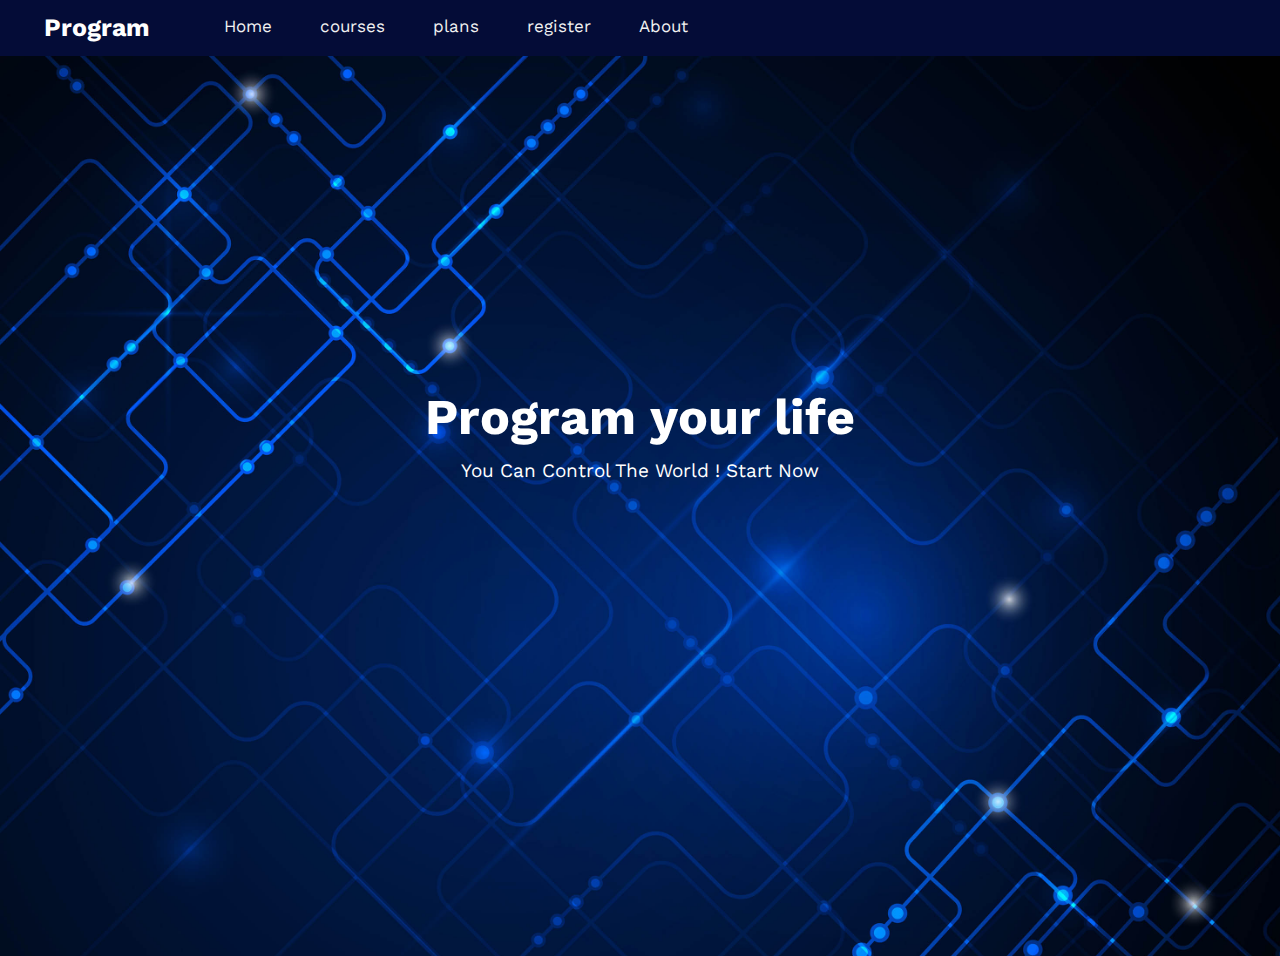
<file: index.html>
<!DOCTYPE html>
<html lang="en">
<head>
    <meta charset="UTF-8">
    <meta name="viewport" content="width=device-width, initial-scale=1.0">
    <title>Program</title>
    <!-- main template css file -->
    <link rel="stylesheet" href="css/main.css">
    <!-- render all elements normally -->
    <link rel="stylesheet" href="css/normalize.css">
    <!-- font awesome library -->
    <link rel="stylesheet" href="css/all.min.css">
    <!-- google fonts -->
    <link rel="preconnect" href="https://fonts.gstatic.com">
    <link href="https://fonts.googleapis.com/css2?family=Work+Sans:ital,wght@0,300;0,400;0,500;0,700;0,800;1,200;1,600&display=swap" rel="stylesheet">
</head>
<body>
    <!-- start header -->

    <div class="topnav" id="myTopnav">
      
  <a href="index.html" class="active">Program</a>
  <a href="index.html" >Home</a>
  <a href="courses.html" >courses</a>
  <a href="plans.html" >plans</a>
  <a href="register.html" >register</a>
  <a href="about.html" >About</a>

      <a href="javascript:void(0);" class="icon" onclick="myFunction()">
        <i class="fa fa-bars"></i>
      </a>
    </div>
    
    <div>
    </div>
    
    <div class="land">
      <div class="intro-text">
          <h1>Program your life</h1>
          <p>You Can Control The World ! Start Now </p>
      </div>
    </div>
      
    <script>
    function myFunction() {
      var x = document.getElementById("myTopnav");
      if (x.className === "topnav") {
        x.className += " responsive";
      } else {
        x.className = "topnav";
      }
    }
    </script>
    
   
  <!-- <div class="dropdown">
    <button class="dropbtn">Dropdown 
      <i class="fa fa-caret-down"></i>
    </button>
    <div class="dropdown-content">
      <a href="#">Link 1</a>
      <a href="#">Link 2</a>
      <a href="#">Link 3</a>
    </div>
  </div>  -->

  
<!-- 
    <header>
        <div class="container">
          <a href="#" class="logo">
            <img src="image/2-Man-holds-the-program-code.jpg" alt="Logo" />
          </a>
          <nav>
            <i class="fas fa-bars toggle-menu"></i>
            <ul>
                <li class="active"><a href="index.html">home</a></li>
                <li><a href="courses.html">courses</a></li>
                <li><a href="price.html">plans</a></li>
                <li><a href="regisrer.html">register</a></li>
                <li><a href="contact us.html">contact us</a></li>
                
            </ul>
           
            </div>
          </nav>
        </div>
      </header> -->
    
              
            
        
    <!-- end header -->
        <!-- start landing section  -->
       
        <!-- end landing section  -->

</body>
</html>
</file>
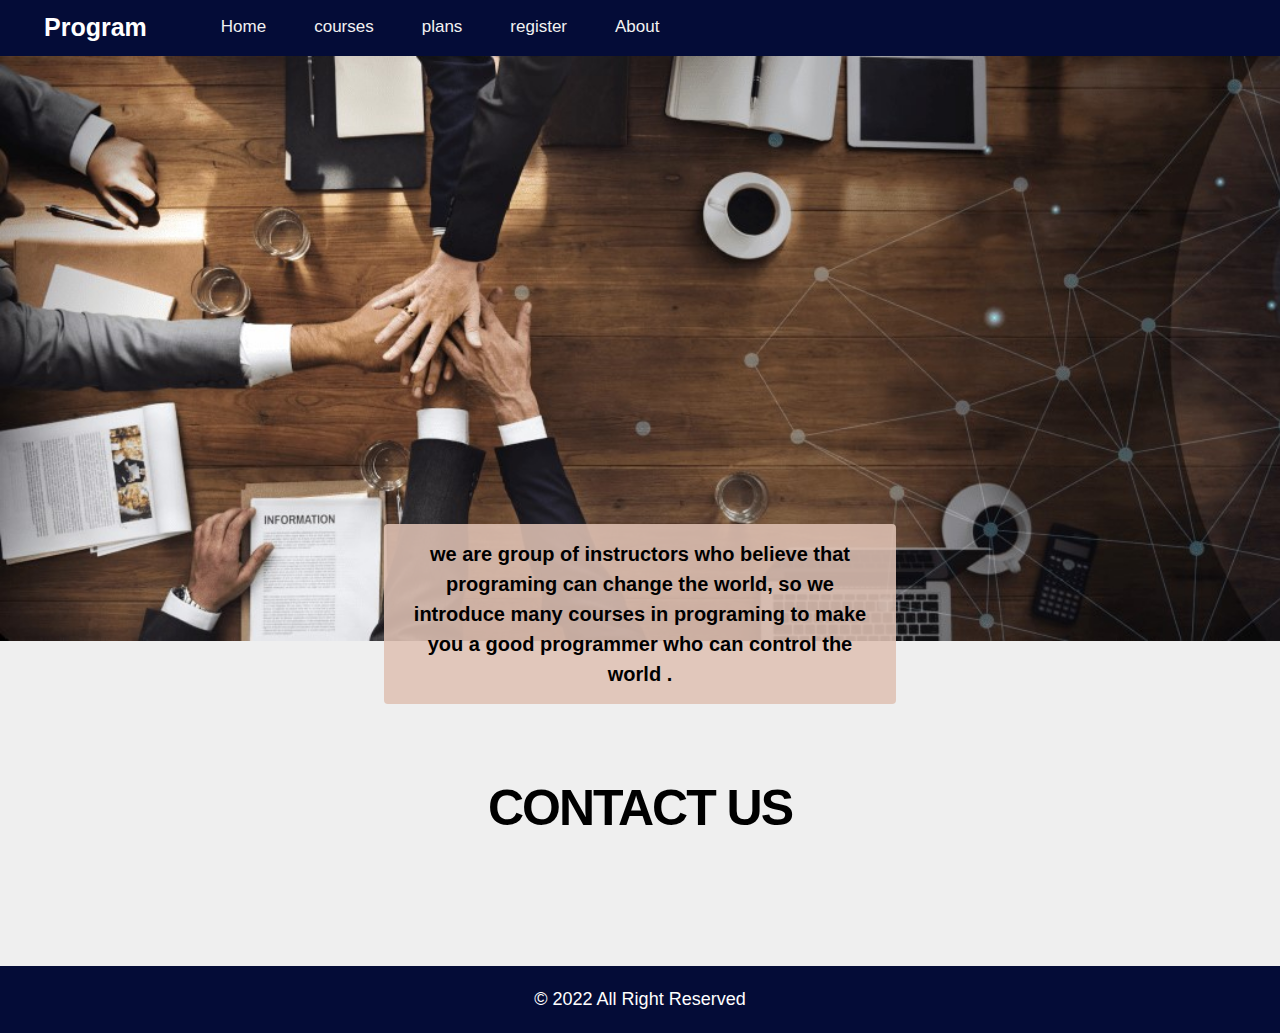
<file: about.html>
<!DOCTYPE html>
<html lang="en">
<head>
    <meta charset="UTF-8">
    <meta name="viewport" content="width=device-width, initial-scale=1.0">
    <title>Program</title>
    <!-- main template css file -->
    <link rel="stylesheet" href="css/main.css">
    <!-- render all elements normally -->
    <link rel="stylesheet" href="css/normalize.css">
    <!-- font awesome library -->
    <link rel="stylesheet" href="css/all.min.css">
    <!-- google fonts -->
    <link rel="stylesheet" href="https://cdnjs.cloudflare.com/ajax/libs/font-awesome/6.1.1/css/all.min.css" integrity="sha512-KfkfwYDsLkIlwQp6LFnl8zNdLGxu9YAA1QvwINks4PhcElQSvqcyVLLD9aMhXd13uQjoXtEKNosOWaZqXgel0g==" crossorigin="anonymous" referrerpolicy="no-referrer" />
    <!-- <link rel="preconnect" href="https://fonts.gstatic.com">
    <link href="https://fonts.googleapis.com/css2?family=Work+Sans:ital,wght@0,300;0,400;0,500;0,700;0,800;1,200;1,600&display=swap" rel="stylesheet"> -->
</head>
<body>
    <!-- start header -->
    <div class="topnav" id="myTopnav">
      
      
      <a href="index.html" class="active">Program</a>
      <a href="index.html">Home</a>
      <a href="courses.html">courses</a>
      <a href="plans.html">plans</a>
      <a href="register.html">register</a>
      <a href="about.html">About</a>
    
          <a href="javascript:void(0);" class="icon" onclick="myFunction()">
            <i class="fa fa-bars"></i>
          </a>
        </div>
        
        <div>
        </div>
       
        <script>
        function myFunction() {
          var x = document.getElementById("myTopnav");
          if (x.className === "topnav") {
            x.className += " responsive";
          } else {
            x.className = "topnav";
          }
        }
        </script>
        
    <!-- end header -->
<div class="cont">
  <div class="about">
    <div class="information">
      <p class="about-text">we are group of instructors who believe that programing can change the world,
        so we introduce many courses in programing to make you a good programmer who can control the world .  
      </p>
    </div>
   </div>

   <div class="contact">
     <p class="contact-text"> CONTACT US </p>
     <div class="icons">
      <a href="##" target="_blank"> <i class="fa-brands fa-facebook"></i></a>
      <a href="##" target="_blank"><i class="fa-brands fa-instagram"></i></a>
      <a href="##" target="_blank"><i class="fa-brands fa-twitter"></i></a>
      <a href="##" target="_blank"><i class="fa-brands fa-google"></i></a>
  </div>
   </div>
  

</div>
      
    
       <div class="footer">
        &COPY; 2022 All Right Reserved
    </div>
</body>
</html>
</file>
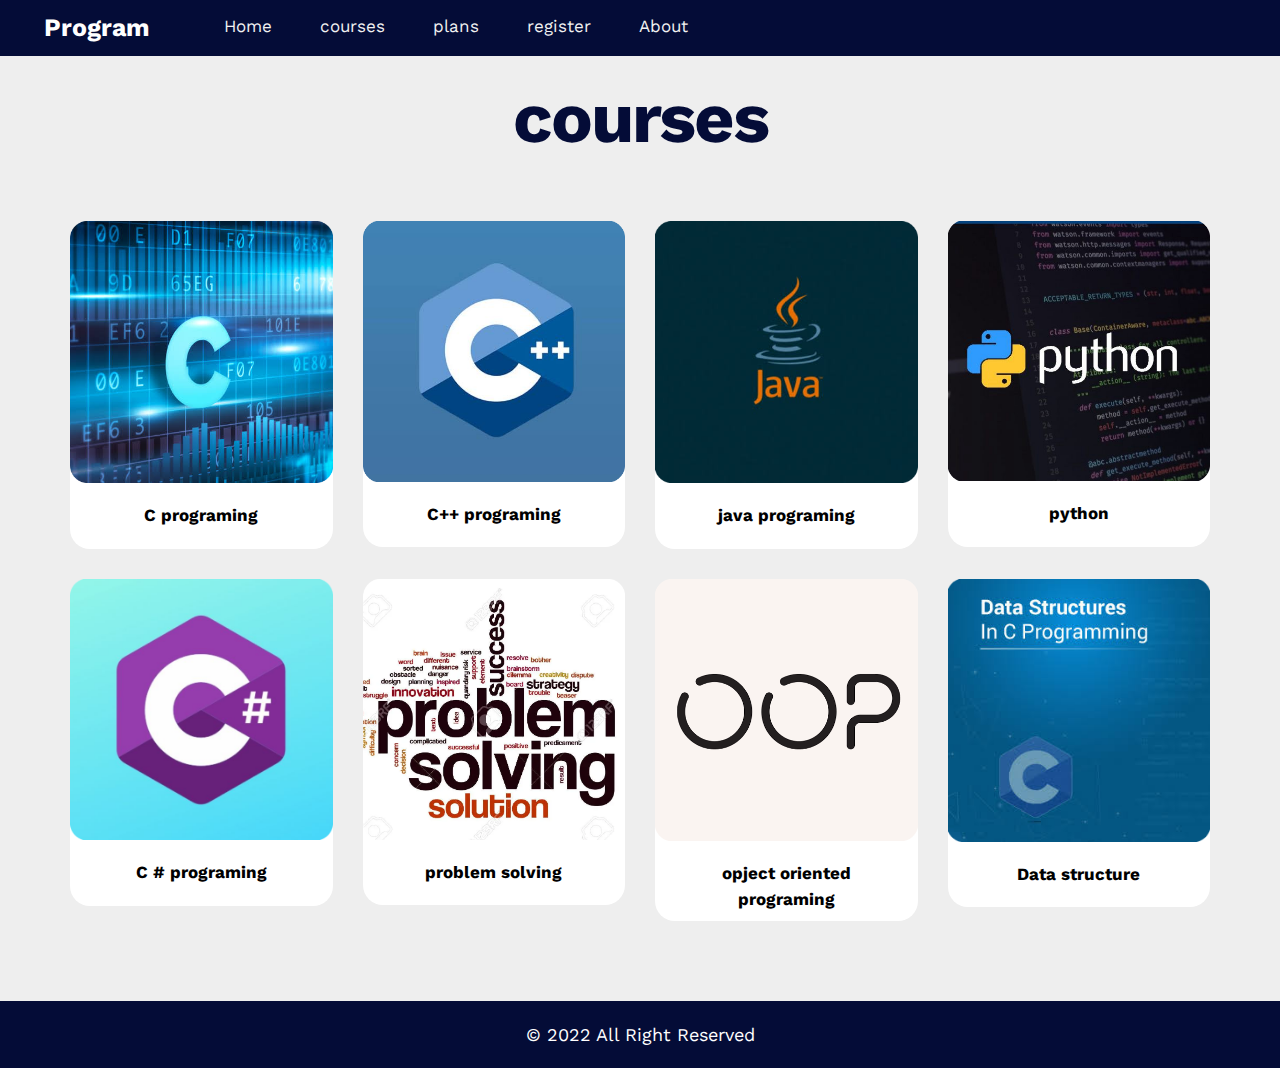
<file: courses.html>
<!DOCTYPE html>
<html lang="en">
<head>
    <meta charset="UTF-8">
    <meta name="viewport" content="width=device-width, initial-scale=1.0">
    <title>Program</title>
    <!-- main template css file -->
    <link rel="stylesheet" href="css/main.css">
    <!-- render all elements normally -->
    <link rel="stylesheet" href="css/normalize.css">
    <!-- font awesome library -->
    <link rel="stylesheet" href="css/all.min.css">
    <!-- google fonts -->
    <link rel="preconnect" href="https://fonts.gstatic.com">
    <link href="https://fonts.googleapis.com/css2?family=Work+Sans:ital,wght@0,300;0,400;0,500;0,700;0,800;1,200;1,600&display=swap" rel="stylesheet">
</head>
<body>
    <!-- start header -->
    <div class="topnav" id="myTopnav">
      
      <a href="index.html" class="active">Program</a>
      <a href="index.html">Home</a>
      <a href="courses.html">courses</a>
      <a href="plans.html">plans</a>
      <a href="register.html">register</a>
      <a href="about.html">About</a>
     
    
          <a href="javascript:void(0);" class="icon" onclick="myFunction()">
            <i class="fa fa-bars"></i>
          </a>
        </div>
        
        <div>
        </div>
        
        <div class="course" id="course">
          <div class="container">
              <h2 class="special-heading">courses</h2>
              <div class="course-content">
                <a href="register.html">

                  <div class="card">
                    <div class="image">
                    <img src="image/c.png" alt="">
                    </div>                   
                    <div class="info">
                    <p> C programing  </p>
                </div>
            </div>
                </a>
                <a href="register.html">

                  <div class="card">
                    <div class="image">
                    <img src="image/c++.png" alt="">
                    </div>                   
                    <div class="info">
                    <p> C++ programing  </p>
                </div>
            </div>
                </a>
                <a href="register.html">

                  <div class="card">
                    <div class="image">
                    <img src="image/java.png" alt="">
                    </div>                   
                    <div class="info">
                    <p> java programing </p>
                </div>
            </div>
                </a>
                <a href="register.html">

                  <div class="card">
                    <div class="image">
                    <img src="image/python.png" alt="">
                    </div>                   
                    <div class="info">
                    <p> python </p>
                </div>
            </div>
                </a>
                <a href="register.html">

                  <div class="card">
                    <div class="image">
                    <img src="image/sharp.png" alt="">
                    </div>                   
                    <div class="info">
                    <p> C # programing </p>
                </div>
            </div>
                </a>
                <a href="register.html">

                  <div class="card">
                    <div class="image">
                    <img src="image/problem.png" alt="">
                    </div>                   
                    <div class="info">
                    <p> problem solving </p>
                </div>
            </div>
                </a>
                <a href="register.html">

                  <div class="card">
                    <div class="image">
                    <img src="image/oop.png" alt="">
                    </div>                   
                    <div class="oop">
                    <p> opject oriented programing </p>
                </div>
            </div>
                </a>
                <a href="register.html">

                  <div class="card">
                    <div class="image">
                    <img src="image/data.png" alt="">
                    </div>                   
                    <div class="info">
                    <p> Data structure </p>
                </div>
            </div>
                </a>
                
              </div>
          </div>
      </div>
      <!-- end course -->
      <div class="footer">
        &COPY; 2022 All Right Reserved
    </div>

       
        <script>
        function myFunction() {
          var x = document.getElementById("myTopnav");
          if (x.className === "topnav") {
            x.className += " responsive";
          } else {
            x.className = "topnav";
          }
        }
        </script>
        
    <!-- end header -->
      
    

</body>
</html>
</file>
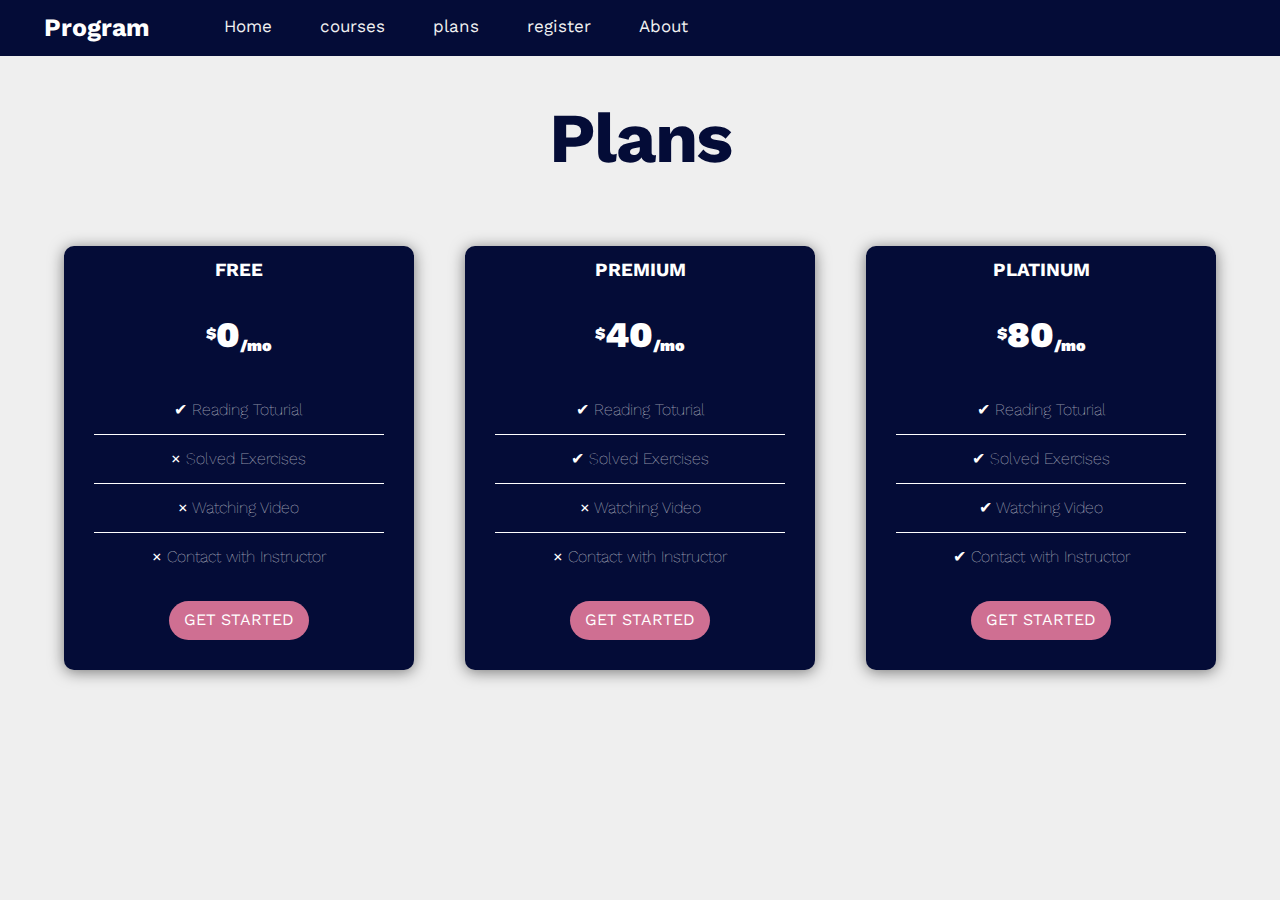
<file: plans.html>
<!DOCTYPE html>
<html lang="en">
<head>
    <meta charset="UTF-8">
    <meta name="viewport" content="width=device-width, initial-scale=1.0">
    <title>Program</title>
    <!-- main template css file -->
    <link rel="stylesheet" href="css/main.css">
    <!-- render all elements normally -->
    <link rel="stylesheet" href="css/normalize.css">
    <!-- font awesome library -->
    <link rel="stylesheet" href="css/all.min.css">
    <!-- google fonts -->
    <link rel="preconnect" href="https://fonts.gstatic.com">
    <link href="https://fonts.googleapis.com/css2?family=Work+Sans:ital,wght@0,300;0,400;0,500;0,700;0,800;1,200;1,600&display=swap" rel="stylesheet">
</head>
<body>
    <!-- start header -->
    <div class="topnav" id="myTopnav">
      
      <a href="index.html" class="active">Program</a>
     <a href="index.html">Home</a>
      <a href="courses.html">courses</a>
      <a href="plans.html">plans</a>
      <a href="register.html">register</a>
      <a href="about.html">About</a>
    
          <a href="javascript:void(0);" class="icon" onclick="myFunction()">
            <i class="fa fa-bars"></i>
          </a>
        </div>
        
        <div>
        </div>
        
       
        <script>
        function myFunction() {
          var x = document.getElementById("myTopnav");
          if (x.className === "topnav") {
            x.className += " responsive";
          } else {
            x.className = "topnav";
          }
        }
        </script>


<h1 class="text-center special-heading" style="color: rgb(4 12 55) ;"> Plans </h1>
<div class="pricing-box-container">
    <div class="pricing-box text-center">
        <h3>Free</h3>
        <p class="price"><sup>$</sup>0<sub>/mo</sub></p>
        <ul class="features-list">
            <li><strong>&#x2714</strong>  Reading Toturial</li>
            <li><strong>&times</strong>  Solved Exercises</li>
            <li><strong>&times</strong>  Watching Video</li>
            <li><strong>&times</strong>  Contact with Instructor</li>
        </ul>
        <button class="btn-primary">Get Started</button>
    </div>

    <div class="pricing-box  text-center">
        <h3>Premium</h3>
        <p class="price"><sup>$</sup>40<sub>/mo</sub></p>
        <ul class="features-list">
            <li><strong>&#x2714</strong>  Reading Toturial</li>
            <li><strong>&#x2714</strong>  Solved Exercises</li>
            <li><strong>&times</strong>  Watching Video</li>
            <li><strong>&times</strong>  Contact with Instructor</li>
        </ul>
        <button class="btn-primary">Get Started</button>
    </div>

    <div class="pricing-box text-center">
        <h3>Platinum</h3>
        <p class="price"><sup>$</sup>80<sub>/mo</sub></p>
        <ul class="features-list">
            <li><strong>&#x2714</strong>  Reading Toturial</li>
            <li><strong>&#x2714</strong>  Solved Exercises</li>
            <li><strong>&#x2714</strong>  Watching Video</li>
            <li><strong>&#x2714</strong>  Contact with Instructor</li>
        </ul>
        <button class="btn-primary">Get Started</button>
    </div>
</div>
        
    <!-- end header -->
      
    

</body>
</html>
</file>
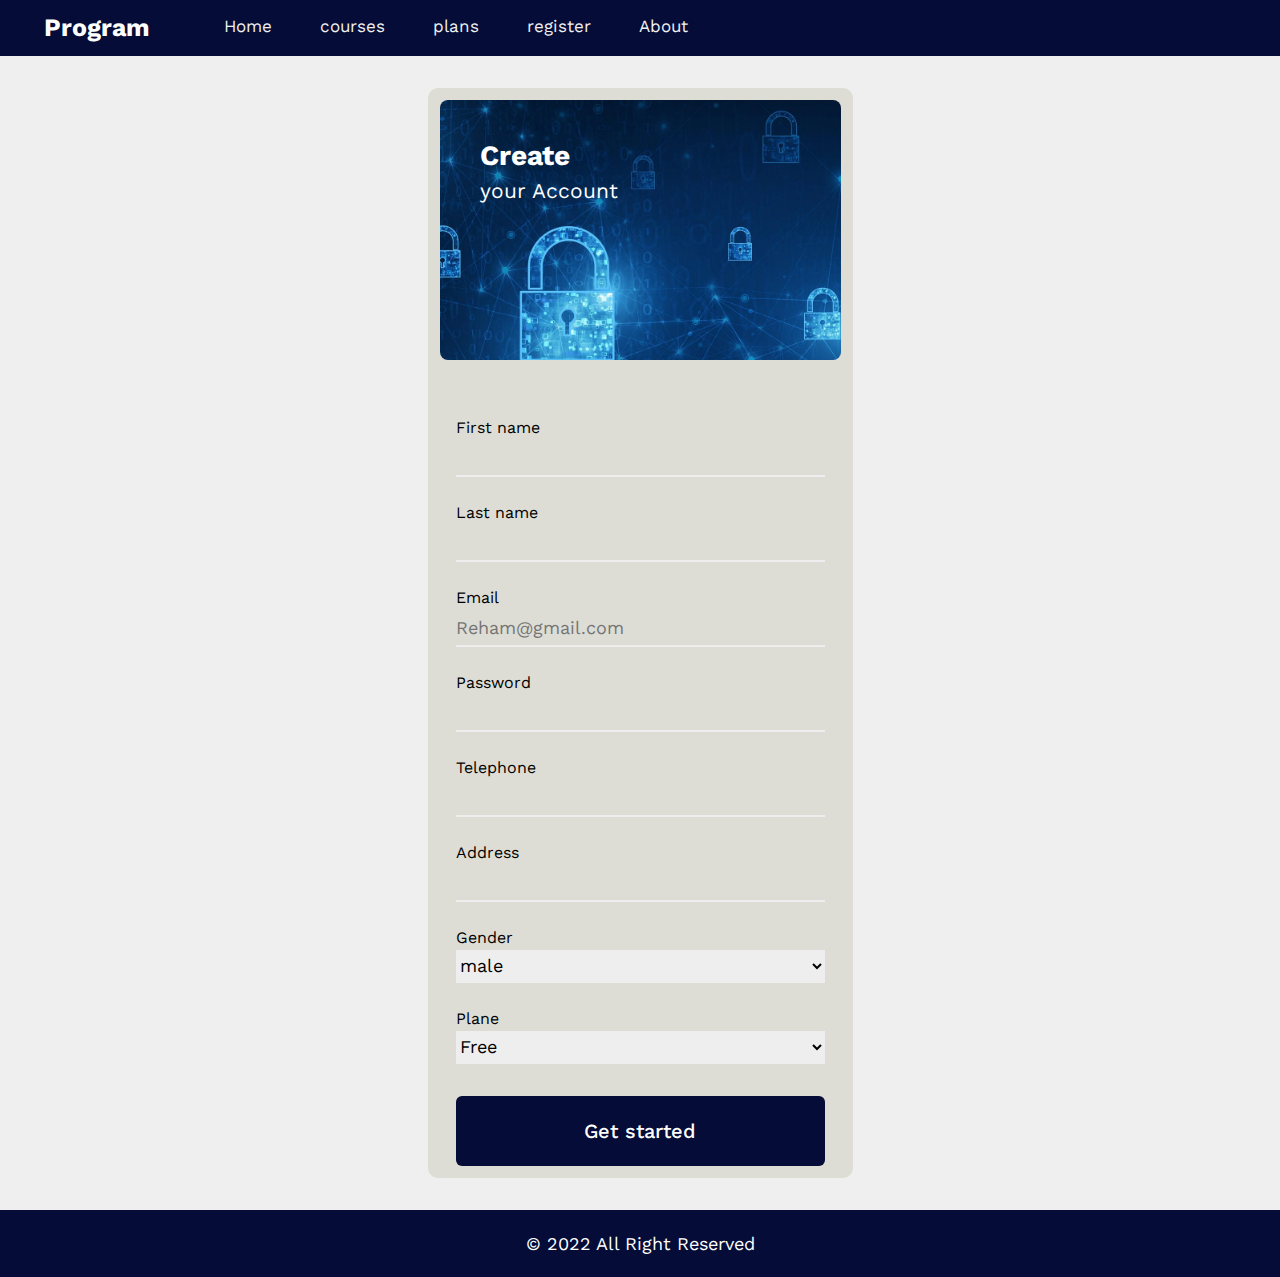
<file: register.html>
<!DOCTYPE html>
<html lang="en">
<head>
    <meta charset="UTF-8">
    <meta name="viewport" content="width=device-width, initial-scale=1.0">
    <title>Program</title>
    <!-- main template css file -->
    <link rel="stylesheet" href="css/main.css">
    <!-- render all elements normally -->
    <link rel="stylesheet" href="css/normalize.css">
    <!-- font awesome library -->
    <link rel="stylesheet" href="css/all.min.css">
    <!-- google fonts -->
    <link rel="preconnect" href="https://fonts.gstatic.com">
    <link href="https://fonts.googleapis.com/css2?family=Work+Sans:ital,wght@0,300;0,400;0,500;0,700;0,800;1,200;1,600&display=swap" rel="stylesheet">
</head>
<body>
    <!-- start header -->
    <div class="topnav" id="myTopnav">
      
        <a href="index.html" class="active">Program</a>
        <a href="index.html">Home</a>
      <a href="courses.html">courses</a>
      <a href="plans.html">plans</a>
      <a href="register.html">register</a>
      <a href="about.html">About</a>
    
          <a href="javascript:void(0);" class="icon" onclick="myFunction()">
            <i class="fa fa-bars"></i>
          </a>
        </div>
        
        <div>
        </div>

        <div class="container">
          <div class="form">
              <div class="form-image">	
                  <h2 class="form-heading">
                       Create
                      <small> your Account</small>
                  </h2>
              </div>
              <form class="form-form" action="index.html" id="Form" method="GET">
                  <div class="input">
                      <input type="text" class="input-field" name="first-name"  id="Fname" />
                      <label class="input-label">First name</label>
                  </div>
                  <div class="input">
                      <input type="text" class="input-field" name="last-name" id="Lname" />
                      <label class="input-label">Last name</label>
                  </div>
                  <div class="input">
                      <input type="test" class="input-field" name="Email" placeholder="Reham@gmail.com" id="email" />
                      <label class="input-label">Email</label>
                  </div>
                  <div class="input">
                      <input type="password" name="password" id="password" class="input-field" />
                      <label class="input-label">Password</label>
                  </div>
                  <div class="input">
                      <input type="text" name="telephone" class="input-field" id="telephone" />
                      <label class="input-label">Telephone </label>
                  </div>
                  <div class="input">
                      <input type="text" class="input-field" name="address"  />
                      <label class="input-label">Address</label>
                  </div>
                  <div class="input">
                      <select name="gender" id="gender" class="input-field" style="background-color:#eee;">
                              <option value="male" selected>male</option>
                              <option value="female">female</option>
                      </select>
                      <label class="input-label">Gender </label>
                  </div>
                  <div class="input">
                      <select name="plane" id="plane" class="input-field" style="background-color: #eee;">
                              <option value="plane1" selected>Free</option>
                              <option value="plane2">Premium</option>
                              <option value="plane3">Platinum</option>
                      </select>
                      <label class="input-label">Plane </label>
                  </div>
                  <div class="action">
                      <input name="submit"  type="submit" class="action-button" value="Get started">
                  </div>
              </form>
      </div>
  </div>
         <!-- end register -->
          <!-- start footer -->
      <div class="footer">
          &COPY; 2022 All Right Reserved
      </div>
  
  
       
        <script>
        function myFunction() {
          var x = document.getElementById("myTopnav");
          if (x.className === "topnav") {
            x.className += " responsive";
          } else {
            x.className = "topnav";
          }
        }
        </script>
        
    <!-- end header -->
      
    

</body>
</html>
<script src="register.js"></script>
</file>
<file: css/main.css>
/* start global rules */
* {
  --webkit-box-sizing: border-box;
  --moz-box-sizing: border-box;
  box-sizing: border-box;
  padding: 0%;
  margin: 0%;
}
html {
  scroll-behavior: smooth;
}
body {
  font-family: "Work Sans", sans-serif;
  
}

.footer {
  background-color:  rgb(4 12 55);
  color: white;
  padding: 20px 10px;
  text-align: center;
  font-size: 18px;
}

* {
  box-sizing: border-box;
}


body {
  line-height: 1.5;
  background-color: #eeee;
  padding: 0;
}
img {
  max-width: 100%;
  display: block;
}


a{
  text-decoration: none;
}
ul {
  list-style: none;
}
.container {
  padding-left: 15px;
  padding-right: 15px;
  margin-left: auto;
  margin-right: auto;
}
/* Small */
@media (min-width: 768px) {
  .container {
    width: 750px;
  }
  
}
/* Medium */
@media (min-width: 992px) {
  .container {
    width: 970px;
  }
  
}
/* Large */
@media (min-width: 1200px) {
  .container {
    width: 1170px;
  }
}




/* navigation bar */

.topnav {
  overflow: hidden;
  background-color:rgb(4 12 55);
  
}

.topnav a {
  margin-left: 20px;
  float: left;
  display: block;
  color: #f2f2f2;
  text-align: center;
  padding: 14px 14px;
  text-decoration: none;
  font-size: 17px;
}

.topnav a:hover {
  background-color: #ddd;
  color: rgb(9, 26, 121);
}

.topnav a.active {
  background-color: rgb(4 12 55);
  color: white;
  font-weight: bold;
  font-size: 25px;
  padding-right: 40px;
  padding-top: 9px;
  padding-bottom: 9px;
  margin-left: 30px;
}

.topnav .icon {
  display: none;
}

@media screen and (max-width: 730px) {
  .topnav a:not(:first-child) {display: none;}
  .topnav a.icon {
    float: right;
    display: block;
  }
}

@media screen and (max-width: 730px) {
  .topnav.responsive {position: relative;}
  .topnav.responsive .icon {
    position: absolute;
    right: 0;
    top: 0;
  }
  .topnav.responsive a {
    float: none;
    display: block;
    text-align: left;
  }
}







/* home */


.land {
  background-image: url("../image/suresync-suite-background.jpg"); 
  background-size: cover;
  position: relative;
  min-height: 100vh;
}
.land .intro-text {
  position: absolute;
  top: 42%;
  left: 50%;
  transform: translate(-50%, -50%);
  text-align: center;
  width: 500px;
  max-width: 100%;
}
.land .intro-text h1 {
  margin: 0;
  font-weight: bold;
  font-size: 50px;
  color: rgb(255, 255, 255);
}
.land .intro-text p {
  font-size: 19px;
  line-height: 1.8;
  color: rgb(255, 255, 255);
}











/* courses */

.special-heading {
  color:rgb(4 12 55) ;
  font-size: 70px;
  text-align: center;
  font-weight: 700;
  letter-spacing: -2px;
  margin-top: -50px;
  padding-top: -5px;
}
@media (max-width: 767px) {
  .special-heading {
    font-size: 60px;
  }
}

.course {
  padding-top: 60px ;
  padding-bottom: 60px ;
  background-color: #eeee ;
}
.course .course-content {
  display: grid;
  grid-template-columns: repeat(auto-fill, minmax(250px, 1fr));
  grid-gap: 30px;
  margin-top: 50px;
  margin-bottom: 20px;
}
.course .course-content .card {
  background-color: white;
  border-radius: 20px;
}
.course .course-content .card .image {
  display: flex;
  align-items: center;
  justify-content: center;
  
}

.course .course-content .card .image img {
  max-width: 100%;
}

.course .course-content .card .info {
  padding: 20px;
  max-height: 80px;
}
.course .course-content .card h3 {
  margin: 0;
}
.course .course-content .card p {
  color: rgb(0, 0, 0);
  line-height: 1.5;
  /* margin-bottom: 0; */
  text-align: center;
  font-size: 17px;
  font-weight: bold;
}
.course .course-content .card .oop{
  max-height: 80px;
  padding:20px 16px 20px 16px;
}
.course .course-content .card:hover{
  transition-duration: 0.5s;
  transition-timing-function: ease;
  transform: scale(1.1);
  
}
@media screen and (max-width : 572px) {
  .course .course-content .card  {
    max-width: 60%;
    margin-left: 20%;
  }
}





/* register */

input {
  appearance: none;
  border-radius: 0;
}

.form {
  margin: 2rem auto;
  display: flex;
  flex-direction: column;
  width: 100%;
  max-width: 425px;
  background-color:  rgb(209 208 194 / 58%);
  border-radius: 10px;
  box-shadow: 0 10px 20px 0 rgba(rgba(153, 153, 153, 0.862), 0.25);
  padding: 0.75rem;
}

.form-image {
  border-radius: 8px;
  overflow: hidden;
  padding-bottom: 65%;
  background-image: url("../image/CiSP-and-Cyber-Essentials_Page_Trusted-partners@2x-100-1500x1000.jpg");
  background-repeat: no-repeat;
  background-size: 150%;
  background-position: 0 5%;
  position: relative;
}

.form-heading {
  position: absolute;
  left: 10%;
  top: 15%;
  right: 10%;
  font-size: 1.75rem;
  font-weight: 700;
  color: white;
  line-height: 1.222;
}
.form-heading small {
  display: block;
  font-size: 0.75em;
  font-weight: 400;
  margin-top: 0.25em;
}

.form-form {
  padding: 2rem 1rem 0;
}

.input {
  display: flex;
  flex-direction: column-reverse;
  position: relative;
  padding-top: 1.5rem;
}

.input-label {
  color: black;
}

.input-field {
  border: 0;
  z-index: 1;
  background-color: transparent;
  border-bottom: 2px solid #eee;
  font: inherit;
  font-size: 1.125rem;
  padding: 0.25rem 0;
}

.action {
  margin-top: 2rem;
}

.action-button {
  font: inherit;
  font-size: 1.25rem;
  padding: 1em;
  width: 100%;
  font-weight: 500;
  background-color:  rgb(4 12 55);
  border-radius: 6px;
  color: #fff;
  border: 0;
}









/* start pricing table */


.features {
  padding-top: 60px;
  padding-bottom:60px;
  background-color: #eeee;
}
.features .container .info {
  text-align: center;
  max-width: 100%;
}
.features .container .info p {
  font-size: 19px;
  line-height: 2;
  color:rgb(4 12 55) ;
}

.text-center {
  text-align: center;
  margin-top: 30px;
  font-weight: 500px;
  margin-bottom: 10px;
  
}

.pricing-box-container {
  margin-top: 30px;
  display: flex;
  align-items: center;
  justify-content: center;
  color: white;
  flex-wrap: wrap;
}

.pricing-box {
  background-color: rgb(4 12 55);
  box-shadow: 0px 2px 15px 0px rgba(0, 0, 0, 0.5);
  border-radius: 10px;
  flex: 1;
  padding: 0 30px 30px;
  margin: 2%;
  min-width: 250px;
  max-width: 350px;
}

.pricing-box h3 {
  text-transform: uppercase;
  padding-top: 10px;
}

.price {
  margin: 24px 0;
  font-size: 36px;
  font-weight: 900;
}

.price sub,
.price sup {
  font-size: 16px;
  font-weight: 100px;
}

.features-list {
  padding: 0;
  list-style-type: none;
}

.features-list li {
  font-weight: 100;
  padding: 12px 0;
}

.features-list li:not(:last-of-type) {
  border-bottom: 1px solid white;
}

.btn-primary {
  border-radius: 25px;
  border: none;
  background-color: #cf6f92;
  color: #ffffff;
  cursor: pointer;
  padding: 10px 15px;
  margin-top: 20px;
  text-transform: uppercase;
  transition: all 0.1s ease-in-out;
}

.btn-primary:hover {
  box-shadow: 0px 2px 15px 0px rgba(0, 0, 0, 0.5);
  transform: translateY(-3px);
}
/* end pricing table */








/* about */

.about{
 min-height: 65vh;
  background-image: url("../image/about us-min.jpg");
  /* background-image: url("../image/About-us-min.jpg"); */
 background-size: cover;
 position: relative;
}
.about .information {
   position: absolute;
   background-color: #dfc1b3df;
   top: 80%;
   left: 30%;
   /* max-width: 40%; */
   width: 40%;
   min-height: 100px;
   border-radius: 4px;
   padding: 15px;
}
.about .information .about-text {
  font-size: 20px;
  font-weight: bold;
  text-align: center;
}
 

.contact{
  position: relative;
  margin: auto;
  margin-top: 130px;
  margin-bottom: 120px;
}
.contact p {
  font-weight: 800;
  text-align: center;
  font-size: 50px ;
  text-shadow: black;
  letter-spacing: -2px;
}
.contact .icons{
  position: absolute;
  left: 45%;
  margin-top: 20px;
  margin-bottom: 20px;
}
.contact .icons a {
    margin-right: 15px;
    font-size: 30px;
    color: rgb(2, 2, 20);

}

@media screen and (max-width : 730px) {
  
.about{
  min-height: 50vh;
  
 }
 .about .information {
    position: absolute;
    background-color: #dfc1b3df;
    top: 80%;
    left: 5%;
    width: 90%;
    min-height: 10px;
    border-radius: 4px;
    padding: 10px;
 }
 .about .information .about-text {
   font-size: 17px;
   font-weight: bold;
   text-align: center;
 }
  
.contact{
  position: relative;
  margin: auto;
  margin-top: 200px;
  margin-bottom: 120px;
}
.contact p {
  font-weight: 700;
  text-align: center;
  font-size: 45px ;
  text-shadow: black;
  letter-spacing: -2px;
}
.contact .icons{
  position: absolute;
  left: 35%;
  margin-top: 20px;
  margin-bottom: 20px;
}
.contact .icons a {
    margin-right: 15px;
    font-size: 30px;

}
}
</file>
